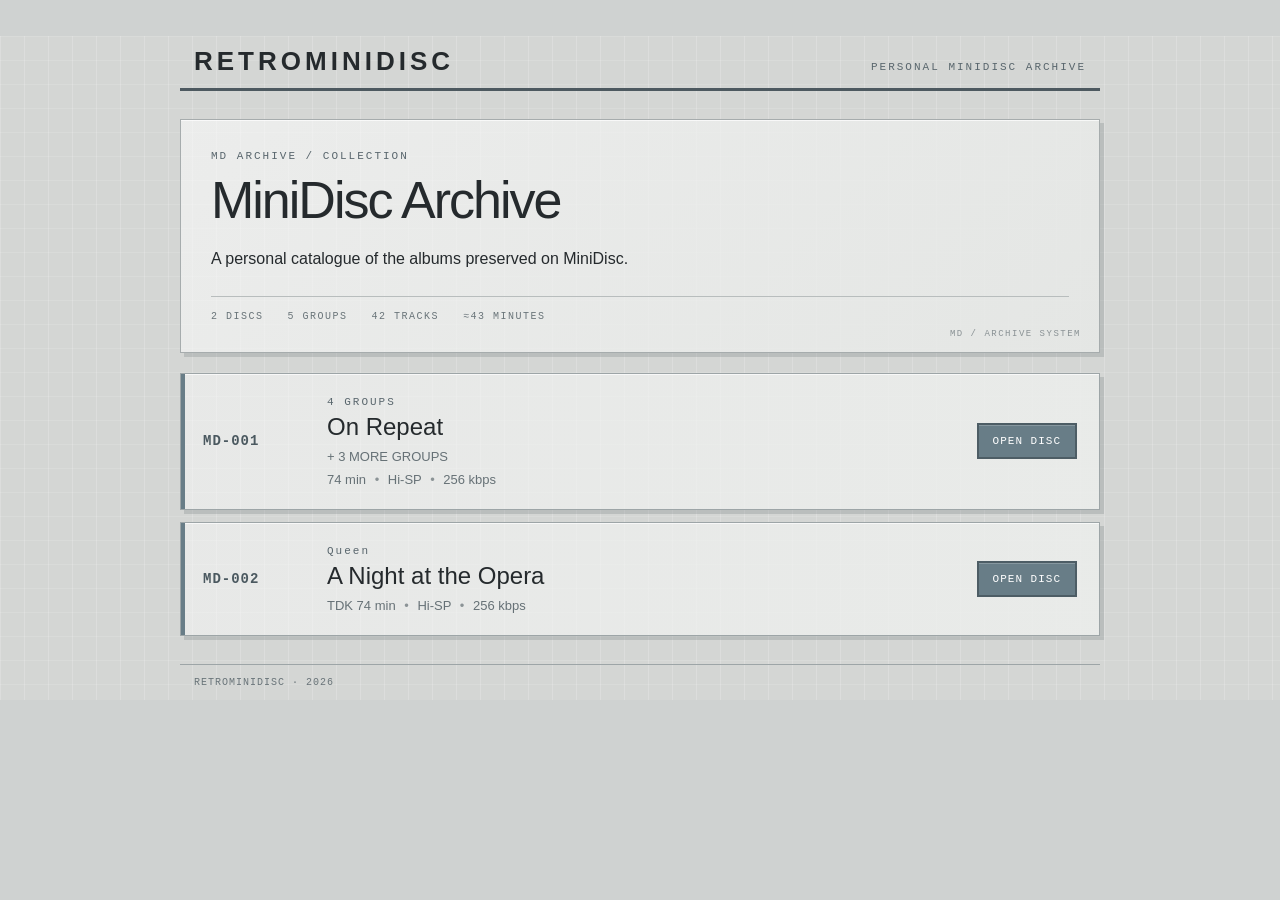
<file: index.html>
<!doctype html>
<html lang="en">
<head>
  <meta charset="utf-8">
  <meta name="viewport" content="width=device-width, initial-scale=1">
  <title>RetroMiniDisc — Archive</title>
  <link rel="stylesheet" href="css/style.css">
</head>

<body>
  <main class="shell">

    <header class="masthead">
      <div class="brand">RETROMINIDISC</div>
      <div class="tagline">PERSONAL MINIDISC ARCHIVE</div>
    </header>

    <section class="hero">
  <div class="eyebrow">MD ARCHIVE / COLLECTION</div>
  <h1>MiniDisc Archive</h1>
  <p>A personal catalogue of the albums preserved on MiniDisc.</p>

  <div id="archive-stats" class="archive-stats">
    <span>LOADING...</span>
  </div>
</section>

    <section id="archive" class="archive-list">
  <p class="loading">LOADING ARCHIVE...</p>
</section>

    <footer>
      RETROMINIDISC · 2026
    </footer>
<script src="js/archive.js"></script>
  </main>
</body>
</html>
</file>
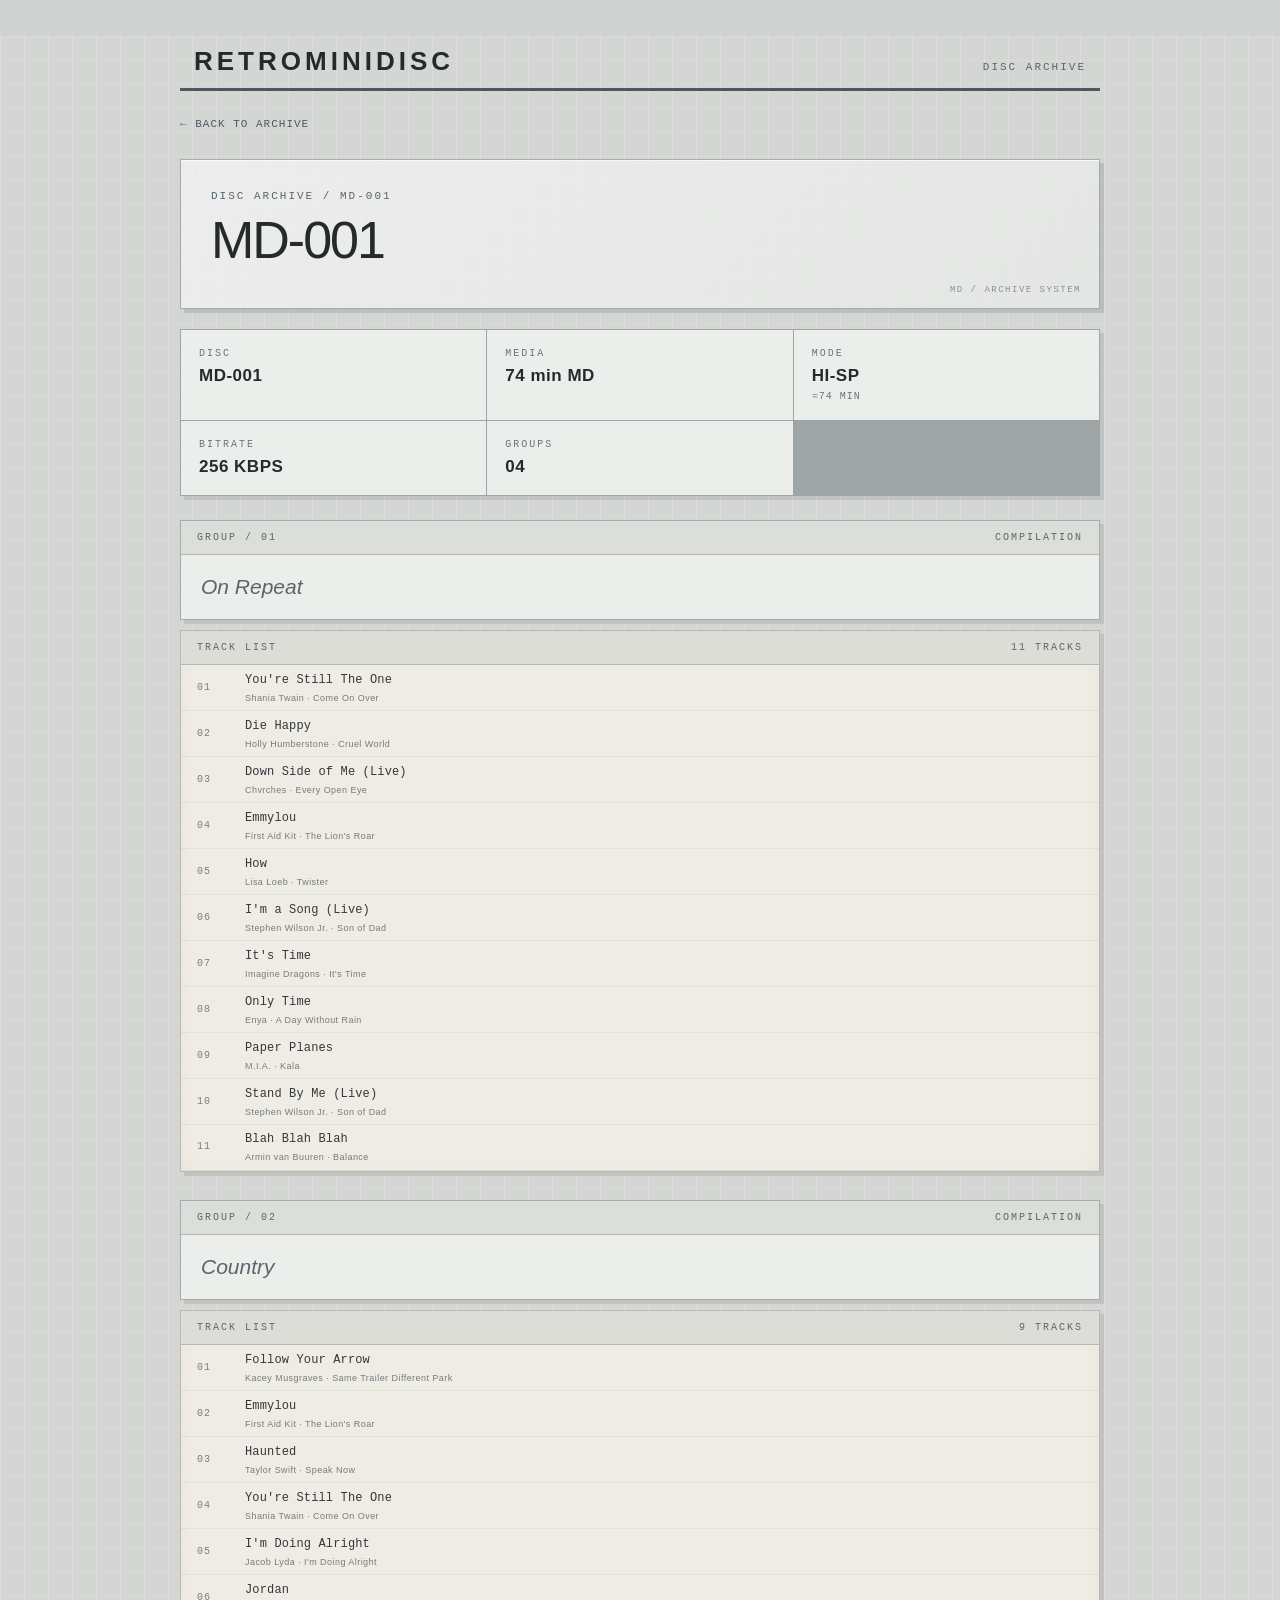
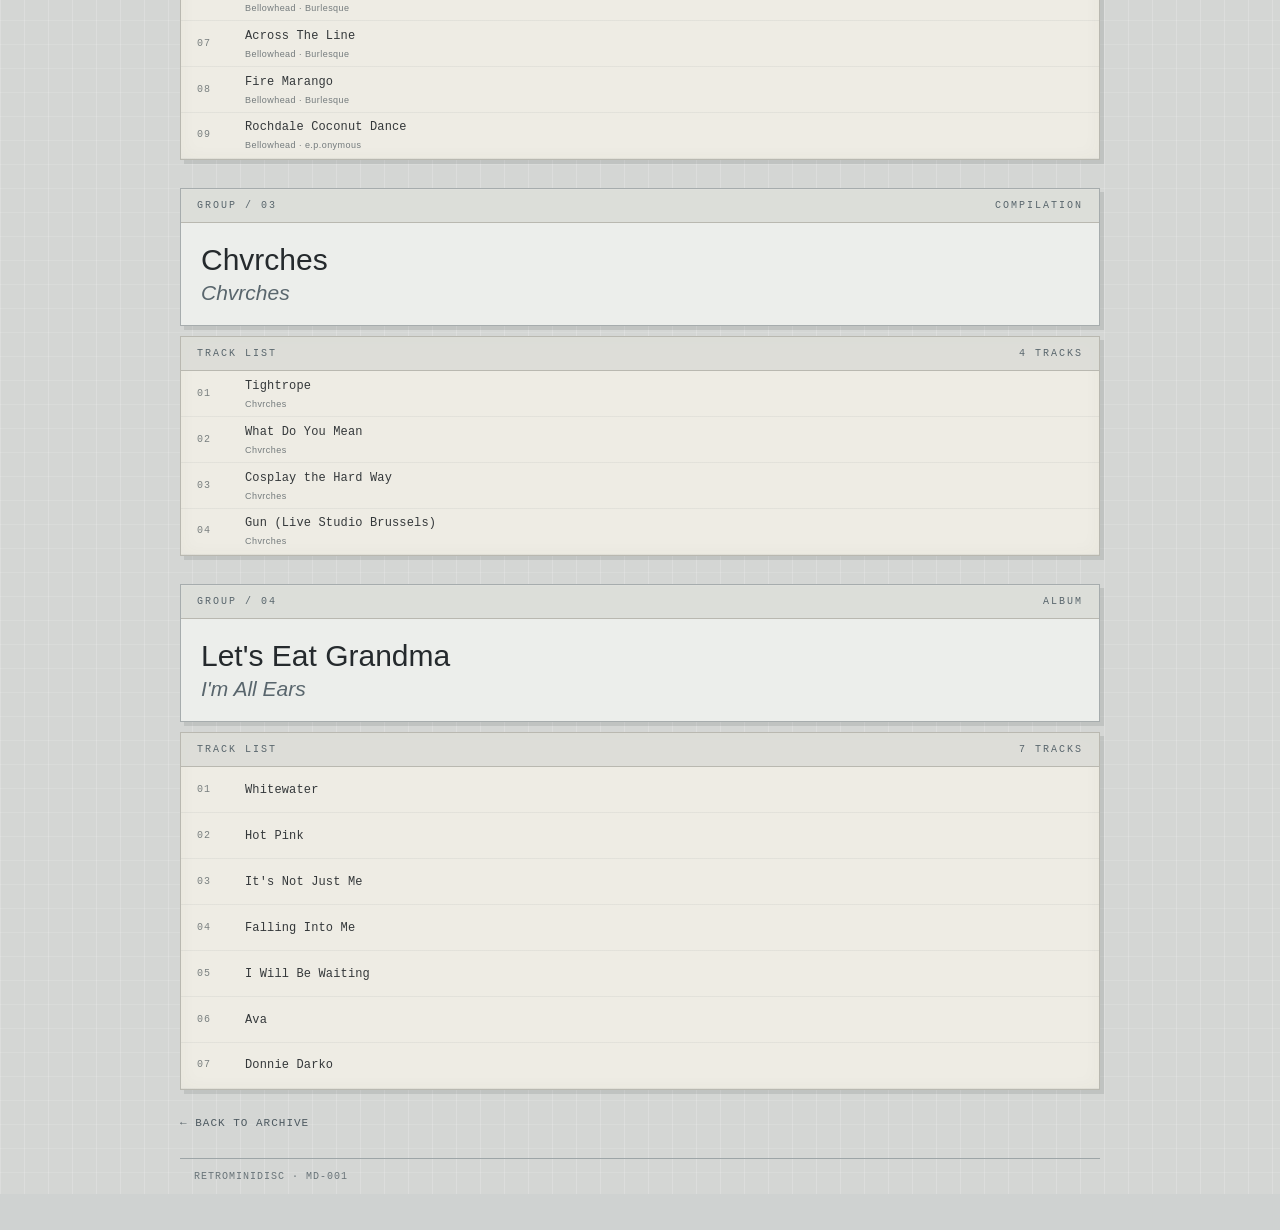
<file: discs/md-001.html>
<!doctype html>
<html lang="en">

<head>
  <meta charset="utf-8">
  <meta name="viewport" content="width=device-width, initial-scale=1">

  <title>RetroMiniDisc — Disc Archive</title>

  <link rel="stylesheet" href="../css/style.css">
</head>

<body>

  <main class="shell">

    <header class="masthead">

      <div class="brand">
        RETROMINIDISC
      </div>

      <div class="tagline">
        DISC ARCHIVE
      </div>

    </header>


    <!-- TOP NAVIGATION -->

    <nav class="back">

      <a href="../index.html">
        ← BACK TO ARCHIVE
      </a>

    </nav>


    <!-- DISC HEADER -->

    <section class="hero">

      <div class="eyebrow" id="disc-eyebrow">
        LOADING...
      </div>

      <h1 id="disc-title">
        MiniDisc
      </h1>

    </section>


    <!-- PHYSICAL DISC SPECIFICATIONS -->

    <section class="spec-grid">

      <div class="spec">
        <span>DISC</span>
        <strong id="disc-id">—</strong>
      </div>

      <div class="spec">
        <span>MEDIA</span>
        <strong id="disc-media">—</strong>
      </div>

      <div class="spec">
        <span>MODE</span>
        <strong id="disc-mode">—</strong>
      </div>

      <div class="spec">
        <span>BITRATE</span>
        <strong id="disc-bitrate">—</strong>
      </div>

      <div class="spec">
        <span>GROUPS</span>
        <strong id="disc-groups">—</strong>
      </div>

    </section>


    <!-- GROUPS -->

    <section id="groups">

      <p class="loading">
        LOADING GROUPS...
      </p>

    </section>


    <!-- BOTTOM NAVIGATION -->

    <nav class="back">

      <a href="../index.html">
        ← BACK TO ARCHIVE
      </a>

    </nav>


    <footer id="disc-footer">
      RETROMINIDISC
    </footer>

  </main>


  <script src="../js/disc.js"></script>

</body>
</html>
</file>
<file: css/style.css>
* {
  box-sizing: border-box;
}

html {
  background: #cfd2d1;
}

body {
  margin: 0;
  font-family: Tahoma, Verdana, Arial, sans-serif;
  color: #252a2d;
  background:
    linear-gradient(
      90deg,
      rgba(255,255,255,.18) 1px,
      transparent 1px
    ) 0 0 / 24px 24px,
    linear-gradient(
      rgba(255,255,255,.12) 1px,
      transparent 1px
    ) 0 0 / 24px 24px,
    #d4d6d4;
}

.shell {
  width: min(920px, calc(100% - 32px));
  margin: 36px auto;
}


/* HEADER */

.masthead {
  display: flex;
  justify-content: space-between;
  align-items: baseline;
  padding: 10px 14px 11px;
  border-bottom: 3px solid #4d5960;
}

.brand {
  font-family: "Arial Narrow", Tahoma, sans-serif;
  font-size: 26px;
  font-weight: bold;
  letter-spacing: 4px;
}

.tagline,
.eyebrow {
  font-family: "Courier New", monospace;
  font-size: 11px;
  letter-spacing: 2px;
  color: #59666d;
}


/* HERO */

.hero {
  position: relative;
  margin: 28px 0 20px;
  padding: 30px;
  background:
    linear-gradient(
      135deg,
      rgba(255,255,255,.55),
      rgba(230,232,230,.9)
    );
  border: 1px solid #a6acad;
  box-shadow:
    4px 4px 0 rgba(70,78,82,.18),
    inset 0 1px rgba(255,255,255,.7);
}

.hero::after {
  content: "MD / ARCHIVE SYSTEM";
  position: absolute;
  right: 18px;
  bottom: 13px;
  font-family: "Courier New", monospace;
  font-size: 9px;
  letter-spacing: 1.5px;
  color: #899194;
}

.hero h1 {
  margin: 8px 0;
  font-size: clamp(30px, 6vw, 52px);
  font-weight: normal;
  letter-spacing: -2px;
}

.hero p {
  max-width: 620px;
  margin-bottom: 0;
  line-height: 1.6;
}


/* ALBUM HEADING */

.album-heading {
  display: flex;
  justify-content: space-between;
  align-items: baseline;
  gap: 20px;
  margin-top: 4px;
}

.album-title {
  font-size: 23px;
  font-style: italic;
  color: #59666d;
}

.release-year {
  font-family: "Courier New", monospace;
  font-size: 13px;
  letter-spacing: 1px;
  color: #697479;
  white-space: nowrap;
}


/* COLLECTION STATISTICS */

.archive-stats {
  display: flex;
  gap: 24px;
  margin-top: 24px;
  padding-top: 14px;
  border-top: 1px solid #b8bdbd;
  font-family: "Courier New", monospace;
  font-size: 10px;
  letter-spacing: 1.5px;
  color: #697479;
}

.archive-stats span {
  white-space: nowrap;
}


/* ARCHIVE LIST */

.archive-list {
  display: grid;
  gap: 12px;
}


/* DISC CARD */

.disc-card {
  position: relative;
  display: grid;
  grid-template-columns: 100px 1fr auto;
  gap: 24px;
  align-items: center;
  padding: 22px;
  background:
    linear-gradient(
      90deg,
      rgba(255,255,255,.45),
      rgba(235,237,235,.9)
    );
  border: 1px solid #9da5a7;
  box-shadow:
    4px 4px 0 rgba(70,78,82,.18),
    inset 0 1px rgba(255,255,255,.7);
}

.disc-card::before {
  content: "";
  position: absolute;
  left: 0;
  top: 0;
  bottom: 0;
  width: 4px;
  background: #687d87;
}

.disc-number {
  font-family: "Courier New", monospace;
  font-size: 14px;
  font-weight: bold;
  letter-spacing: 1px;
  color: #4b5960;
}

.disc-info h2 {
  margin: 5px 0;
  font-size: 24px;
  font-weight: normal;
}

.disc-info h2 a {
  color: #252a2d;
  text-decoration: none;
}

.disc-info h2 a:hover {
  text-decoration: underline;
}

.disc-info p {
  margin: 8px 0 0;
  font-size: 13px;
  color: #667176;
}

.disc-info p span {
  margin: 0 5px;
  color: #8b9396;
}


/* BUTTON */

.button {
  display: inline-block;
  padding: 10px 14px;
  background: #687d87;
  color: white;
  text-decoration: none;
  font-family: "Courier New", monospace;
  font-size: 11px;
  letter-spacing: 1px;
  border: 2px solid #4d5d65;
  box-shadow: inset 0 1px rgba(255,255,255,.2);
}

.button:hover {
  background: #566a73;
}


/* DISC SPECIFICATIONS */

.spec-grid {
  display: grid;
  grid-template-columns: repeat(3, 1fr);
  gap: 1px;
  margin: 20px 0;
  background: #9da5a7;
  border: 1px solid #9da5a7;
  box-shadow: 4px 4px 0 rgba(70,78,82,.14);
}

.spec {
  padding: 18px;
  background: #eceeeb;
}

.spec span {
  display: block;
  margin-bottom: 7px;
  font-family: "Courier New", monospace;
  font-size: 10px;
  letter-spacing: 2px;
  color: #697479;
}

.spec strong {
  display: block;
  font-family: "Arial Narrow", Tahoma, sans-serif;
  font-size: 17px;
  letter-spacing: .5px;
}

.spec strong small {
  display: block;
  margin-top: 5px;
  font-family: "Courier New", monospace;
  font-size: 10px;
  font-weight: normal;
  letter-spacing: 1px;
  color: #697479;
}


/* GROUP BLOCK */

.group-block {
  margin-top: 28px;
}

.group-block:first-child {
  margin-top: 24px;
}


/* GROUP CARD */

.content-card {
  position: relative;
  margin-top: 0;
  background: #eceeeb;
  border: 1px solid #a6acad;
  box-shadow:
    4px 4px 0 rgba(70, 78, 82, .14),
    inset 0 1px rgba(255,255,255,.7);
}

.content-heading {
  padding: 20px;
}

.group-type {
  margin-bottom: 7px;
  font-family: "Courier New", monospace;
  font-size: 10px;
  letter-spacing: 2px;
  color: #697479;
}

.content-heading h2 {
  margin: 0 0 4px;
  font-size: 30px;
  font-weight: normal;
}

.content-heading .album-heading {
  margin-top: 0;
}

.content-heading .album-title {
  font-size: 21px;
}


/* TRACK LIST — MINI-DISC INSERT CARD */

.tracklist {
  position: relative;
  margin-top: 10px;
  padding: 0;
  background: #eeece4;
  border: 1px solid #b9b8b0;
  box-shadow:
    4px 4px 0 rgba(70, 78, 82, .14),
    inset 0 0 18px rgba(80, 75, 60, .04);
}

.section-heading {
  display: flex;
  justify-content: space-between;
  padding: 11px 16px;
  background: rgba(218, 219, 214, .82);
  border-bottom: 1px solid #b9b8b0;
  font-family: "Courier New", monospace;
  font-size: 10px;
  letter-spacing: 2px;
  color: #59666d;
}

.tracklist ol {
  margin: 0;
  padding: 0;
  list-style: none;
  counter-reset: tracks;

  background:
    repeating-linear-gradient(
      to bottom,
      transparent 0,
      transparent 45px,
      rgba(91, 104, 108, .16) 46px
    );
}

.tracklist li {
  display: grid;
  grid-template-columns: 48px minmax(0, 1fr);
  grid-template-rows: auto auto;
  align-items: center;
  min-height: 46px;
  padding: 5px 16px;
  counter-increment: tracks;
  border-bottom: none;
  font-family: "Courier New", monospace;
  font-size: 13px;
  line-height: 1.2;
  color: #34383a;
}

.tracklist li:last-child {
  padding-bottom: 7px;
}

.tracklist li::before {
  content: counter(tracks, decimal-leading-zero);
  grid-column: 1;
  grid-row: 1 / span 2;
  align-self: center;
  font-size: 10px;
  letter-spacing: 1px;
  color: #7a8080;
}

.track-title {
  display: block;
  grid-column: 2;
  grid-row: 1;
  min-width: 0;
  padding-bottom: 1px;
  white-space: nowrap;
  overflow: hidden;
  text-overflow: ellipsis;
  line-height: 18px;
  font-size: 12px;
  letter-spacing: .15px;
}

.track-meta {
  display: block;
  grid-column: 2;
  grid-row: 2;
  min-width: 0;
  white-space: nowrap;
  overflow: hidden;
  text-overflow: ellipsis;
  font-family: Tahoma, Verdana, Arial, sans-serif;
  font-size: 9px;
  line-height: 14px;
  letter-spacing: .45px;
  color: #747b7d;
}


/* ALBUM TRACK LIST */

.tracklist-album li {
  grid-template-rows: auto;
}

.tracklist-album li::before {
  grid-row: 1;
}

.tracklist-album .track-title {
  grid-row: 1;
  align-self: center;
  padding-bottom: 0;
}


/* COMPILATION TRACK LIST */

.tracklist-compilation li {
  grid-template-rows: auto auto;
}

.tracklist-compilation li::before {
  grid-row: 1 / span 2;
}


/* BACK NAVIGATION */

.back {
  margin: 22px 0;
}

.back a {
  color: #4d5960;
  text-decoration: none;
  font-family: "Courier New", monospace;
  font-size: 11px;
  letter-spacing: 1px;
}

.back a:hover {
  text-decoration: underline;
}


/* FOOTER */

footer {
  margin-top: 28px;
  padding: 12px 14px;
  border-top: 1px solid #9da5a7;
  font-family: "Courier New", monospace;
  font-size: 10px;
  letter-spacing: 1px;
  color: #697479;
}


/* MOBILE */

@media (max-width: 650px) {

  .masthead {
    display: block;
  }

  .tagline {
    display: block;
    margin-top: 8px;
  }

  .disc-card {
    grid-template-columns: 1fr;
    gap: 12px;
  }

  .button {
    justify-self: start;
  }

  .spec-grid {
    grid-template-columns: repeat(2, 1fr);
  }

  .hero {
    padding: 22px;
  }

  .hero::after {
    display: none;
  }

  .album-heading {
    align-items: flex-start;
  }

  .archive-stats {
    flex-wrap: wrap;
    gap: 10px 18px;
  }

  .tracklist li {
    grid-template-columns: 38px minmax(0, 1fr);
  }

}


@media (max-width: 420px) {

  .shell {
    width: min(100% - 20px, 920px);
    margin: 20px auto;
  }

  .spec-grid {
    grid-template-columns: 1fr;
  }

  .tracklist li {
    grid-template-columns: 38px minmax(0, 1fr);
    padding: 8px 12px;
    min-height: 46px;
  }

}
</file>
